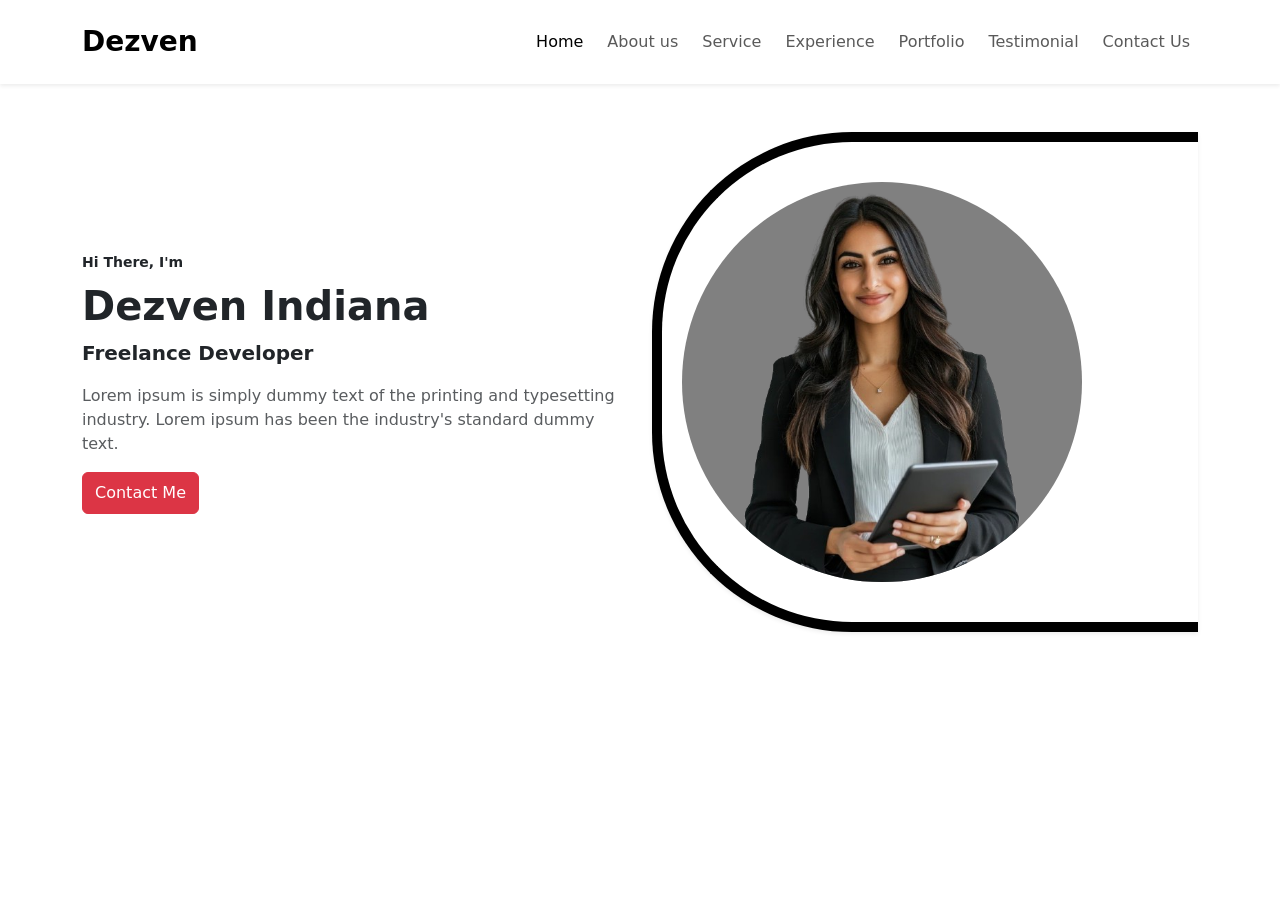
<file: BOOTSTRAP/portfolio/Bootstrap.html>
<!doctype html>
<html lang="en">
<head>
    <meta charset="utf-8">
    <meta name="viewport" content="width=device-width, initial-scale=1">
    <title>Bootstrap Portfolio</title>
    <!-- Bootstrap CSS -->
    <link href="https://cdn.jsdelivr.net/npm/bootstrap@5.2.3/dist/css/bootstrap.min.css" rel="stylesheet">
    <link rel="stylesheet" href="./css/style.css">
</head>

<body>

    <!-- Navbar -->
    <nav class="navbar navbar-expand-lg bg-white shadow-sm py-3">
        <div class="container">
            <a class="navbar-brand fw-bold fs-3" href="#">Dezven</a>

            <button class="navbar-toggler" type="button" data-bs-toggle="collapse" data-bs-target="#navbarNav">
                <span class="navbar-toggler-icon"></span>
            </button>

            <div class="collapse navbar-collapse justify-content-end" id="navbarNav">
                <ul class="navbar-nav gap-2">
                    <li class="nav-item"><a class="nav-link active" href="#home">Home</a></li>
                    <li class="nav-item"><a class="nav-link" href="#about">About us</a></li>
                    <li class="nav-item"><a class="nav-link" href="#service">Service</a></li>
                    <li class="nav-item"><a class="nav-link" href="#experience">Experience</a></li>
                    <li class="nav-item"><a class="nav-link" href="#portfolio">Portfolio</a></li>
                    <li class="nav-item"><a class="nav-link" href="#testimonial">Testimonial</a></li>
                    <li class="nav-item"><a class="nav-link" href="#contact us">Contact Us</a></li>
                </ul>
            </div>
        </div>
    </nav>

    <!-- Hero Section -->
    <div class="container py-5">
        <div class="row align-items-center">

            <!-- Left Text -->
            <div class="col-lg-6">
                <small class="fw-bold">Hi There, I'm</small>
                <h1 class="fw-bold mt-2">Dezven Indiana</h1>
                <p class="fw-bold fs-5">Freelance Developer</p>

                <p class="text-muted">
                    Lorem ipsum is simply dummy text of the printing and typesetting industry.
                    Lorem ipsum has been the industry's standard dummy text.
                </p>

                <button type="button" class="btn btn-danger py-2" style="font-size: 1rem;">Contact Me</button>
            </div>

            <!-- Right Image -->
            <div class="col-lg-6 d-flex justify-content-center mt-4 mt-lg-0">
                <div class="bg-image shadow-sm bg-white overflow-hidden">
                    <div class="bg-inner">
                        <img src="./asset/Dezven.png" class="h-100 w-100" alt="">
                    </div>
                </div>
            </div>

        </div>
    </div>

    <!-- Bootstrap JS -->
    <script src="https://cdn.jsdelivr.net/npm/bootstrap@5.2.3/dist/js/bootstrap.bundle.min.js"></script>

</body>
</html>
</file>
<file: BOOTSTRAP/portfolio/css/style.css>
.bg-image{
    height: 500px;
    width: 800px;
    border:10px solid black;
    border-top-left-radius:200px;
    border-bottom-left-radius:200px;
    border-right:none;
    display: flex;
    align-items: center;
}


.bg-inner{
    height: 400px;
    width: 400px;
    background-color: gray;
    border-radius: 100%;
    overflow: hidden;
    margin-left: 20px;
}

.bg-image img{
    object-fit: contain;
}
</file>
